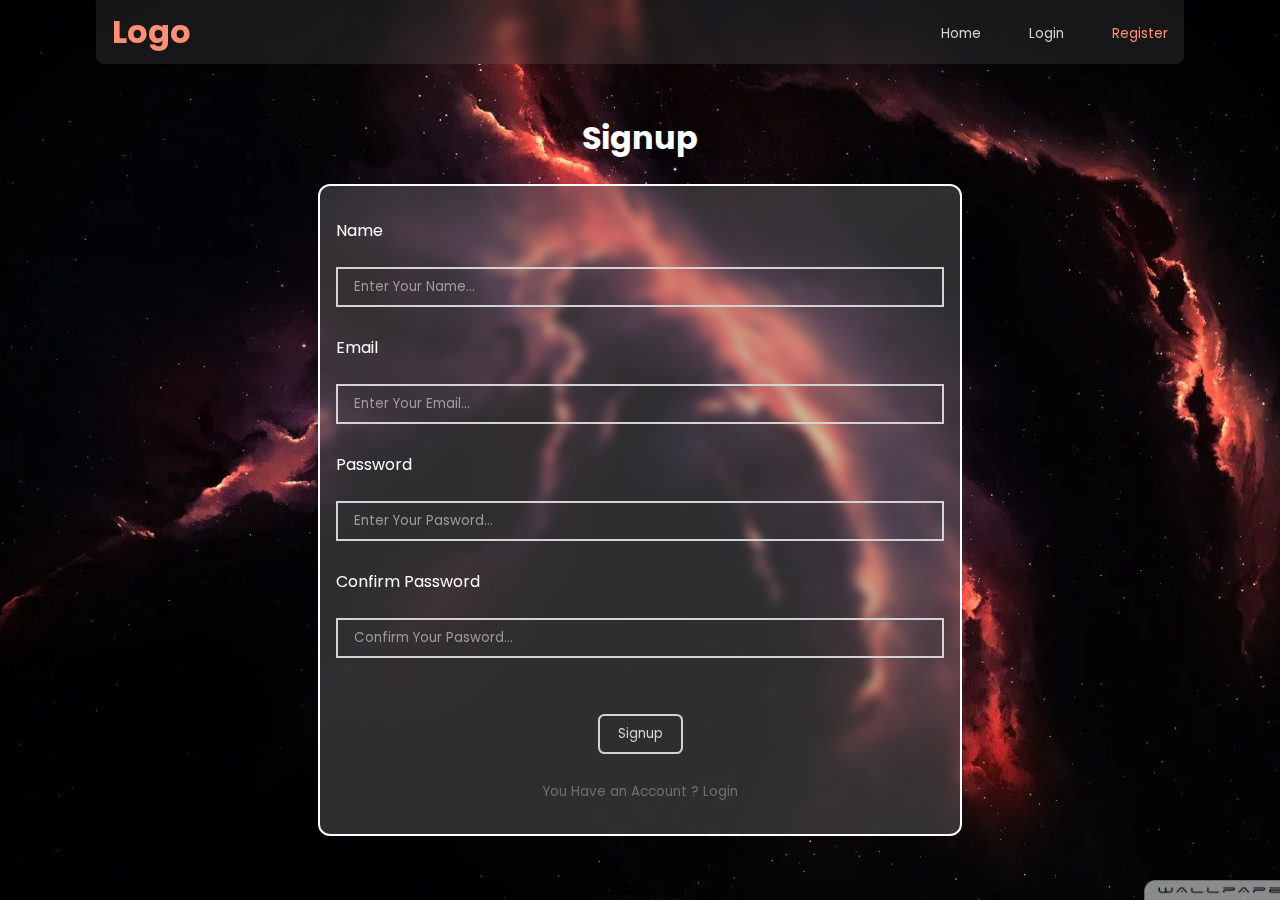
<file: index.html>
<!DOCTYPE html>
<html lang="en">
  <head>
    <meta charset="UTF-8" />
    <meta http-equiv="X-UA-Compatible" content="IE=edge" />
    <meta name="viewport" content="width=device-width, initial-scale=1.0" />
    <link rel="stylesheet" href="./styles/global.css" />
    <title>Registration Page</title>
  </head>
  <body>
    <h1 class="title signup">Signup</h1>
    <form>
      <div>
        <label>Name</label>
        <span id="name-error" class="error"></span>
        <input
          id="name"
          type="text"
          placeholder="Enter Your Name..."
          oninput="validate()"
        />
      </div>
      <div>
        <label>Email</label>
        <span id="email-error" class="error"></span>
        <input
          id="email"
          type="text"
          placeholder="Enter Your Email..."
          oninput="validate()"
        />
      </div>
      <div>
        <label>Password</label>
        <span id="password-error" class="error"></span>
        <input
          id="password"
          type="password"
          placeholder="Enter Your Pasword..."
          oninput="validate()"
        />
      </div>
      <div>
        <label>Confirm Password</label>
        <span id="confirm-error" class="error"></span>
        <input
          id="confirm-password"
          type="password"
          placeholder="Confirm Your Pasword..."
          oninput="validate()"
        />
      </div>
      <span id="error" class="error"></span>
      <button id="signup">Signup</button>
      <a href="login.html">You Have an Account ? Login</a>
    </form>
    <script src="./script/index.js"></script>
  </body>
</html>
</file>
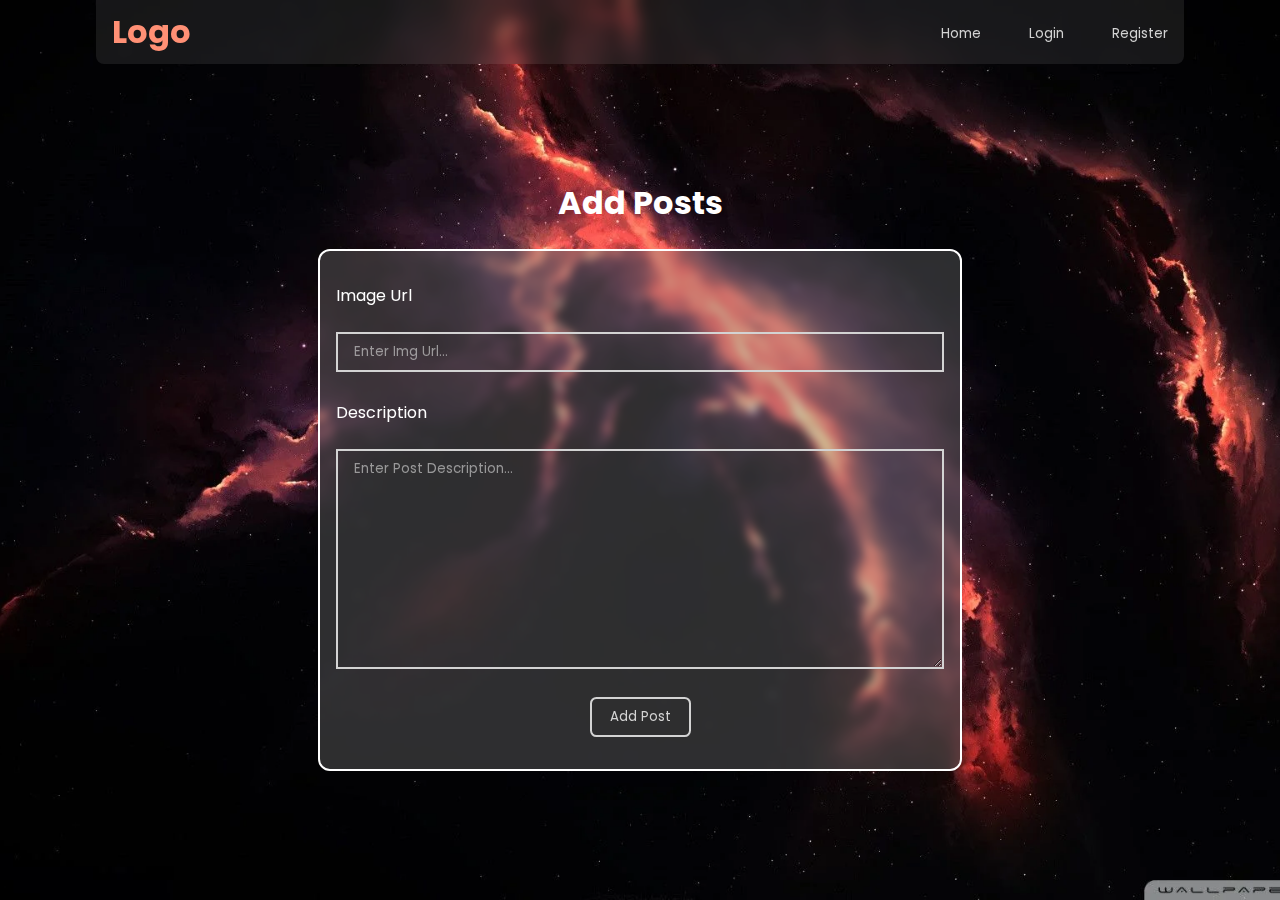
<file: add-posts.html>
<!DOCTYPE html>
<html lang="en">
  <head>
    <meta charset="UTF-8" />
    <meta http-equiv="X-UA-Compatible" content="IE=edge" />
    <meta name="viewport" content="width=device-width, initial-scale=1.0" />
    <link rel="stylesheet" href="./styles/global.css" />
    <title>Soon</title>
  </head>
  <body>
    <h1 class="title">Add Posts</h1>
    <form>
      <div>
        <label>Image Url</label>
        <span class="error" id="imgUrl-error"></span>
        <input
          id="img-url"
          type="text"
          placeholder="Enter Img Url..."
          oninput="validate()"
        />
      </div>
      <div>
        <label>Description</label>
        <span class="error" id="description-error"></span>
        <textarea
          id="description"
          cols="30"
          rows="10"
          placeholder="Enter Post Description..."
          oninput="validate()"
        ></textarea>
      </div>
      <button id="add-btn">Add Post</button>
    </form>
    <script src="./script/index.js"></script>
  </body>
</html>
</file>
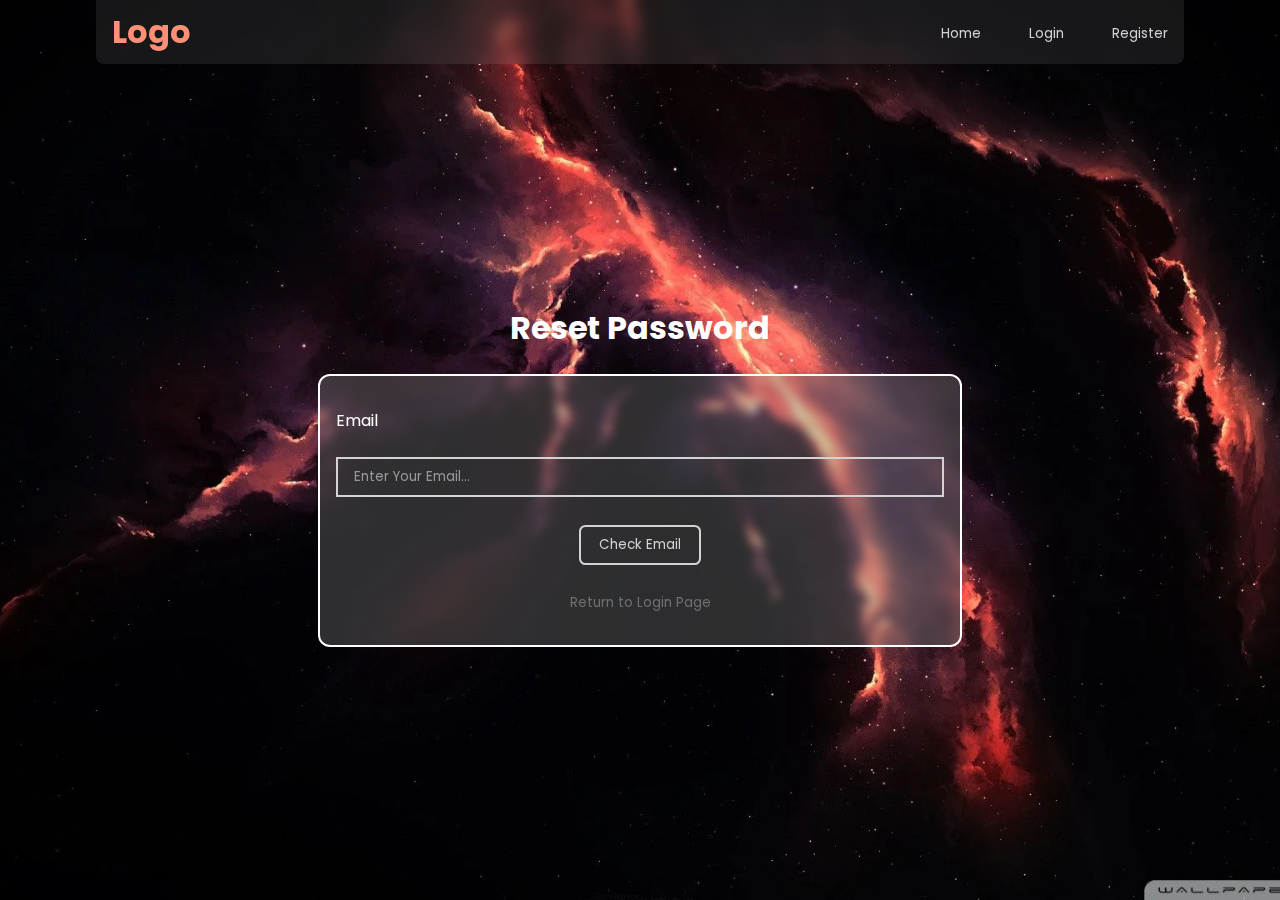
<file: check-email.html>
<!DOCTYPE html>
<html lang="en">
  <head>
    <meta charset="UTF-8" />
    <meta http-equiv="X-UA-Compatible" content="IE=edge" />
    <meta name="viewport" content="width=device-width, initial-scale=1.0" />
    <title>Check Email</title>
    <link rel="stylesheet" href="./styles/global.css" />
  </head>
  <body>
    <h1 class="title">Reset Password</h1>
    <form>
      <div>
        <label>Email</label>
        <span class="error" id="email-error"></span>
        <input
          id="email"
          type="text"
          placeholder="Enter Your Email..."
          onkeyup="validate()"
        />
      </div>
      <button id="check-btn">Check Email</button>
      <a href="index.html">Return to Login Page</a>
    </form>
    <script src="./script/index.js"></script>
  </body>
</html>
</file>
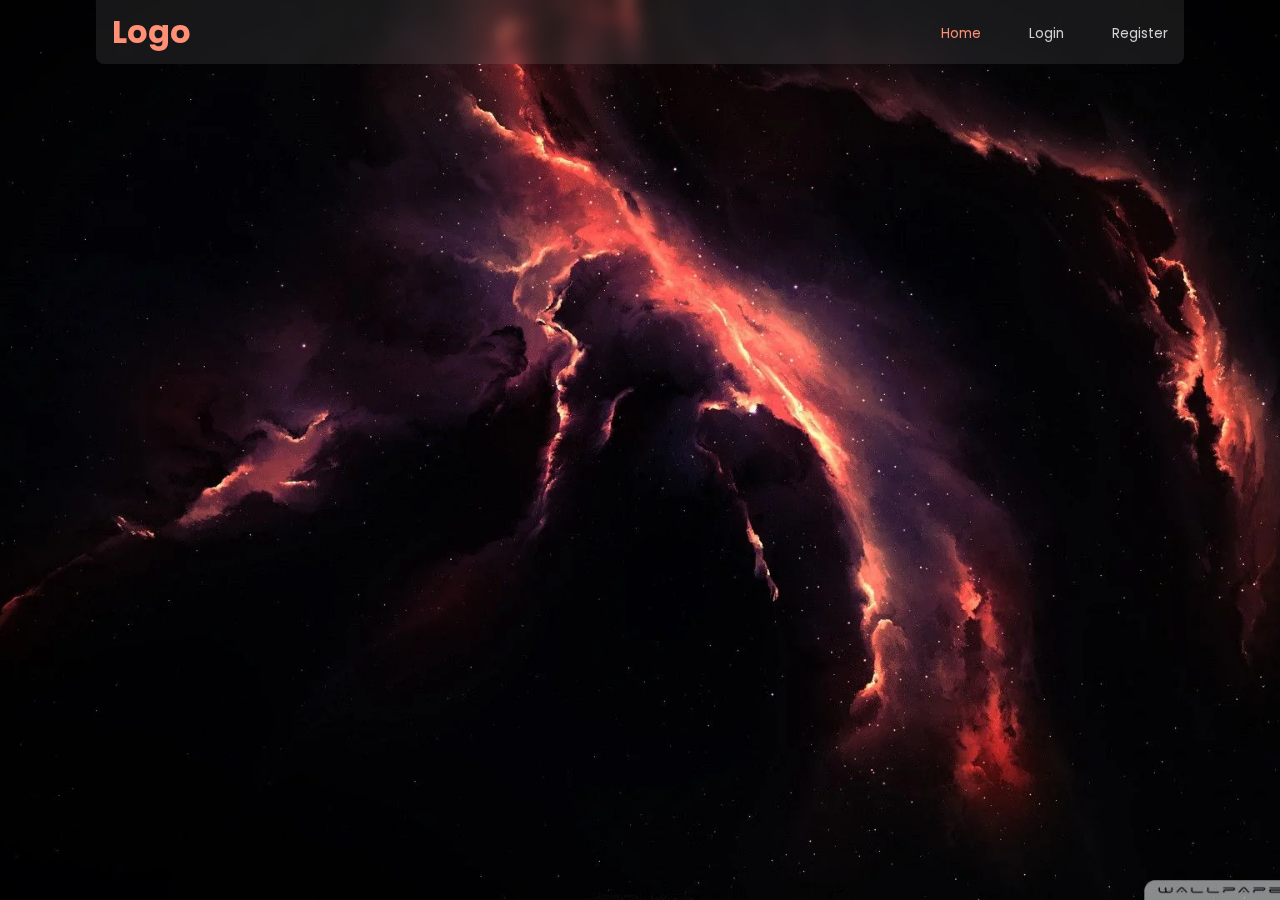
<file: home.html>
<!DOCTYPE html>
<html lang="en">
  <head>
    <meta charset="UTF-8" />
    <meta http-equiv="X-UA-Compatible" content="IE=edge" />
    <meta name="viewport" content="width=device-width, initial-scale=1.0" />
    <link rel="stylesheet" href="./styles/global.css" />
    <title>Home</title>
  </head>
  <style>
    body {
      display: block !important;
    }
  </style>
  <body>
    <section class="landing">
      <div class="cards"></div>
      <div class="active-card-container">
        <div class="active-card">
          <div id="close">
            <span></span>
            <span></span>
          </div>
        </div>
      </div>
    </section>
    <script src="./script/index.js"></script>
  </body>
</html>
</file>
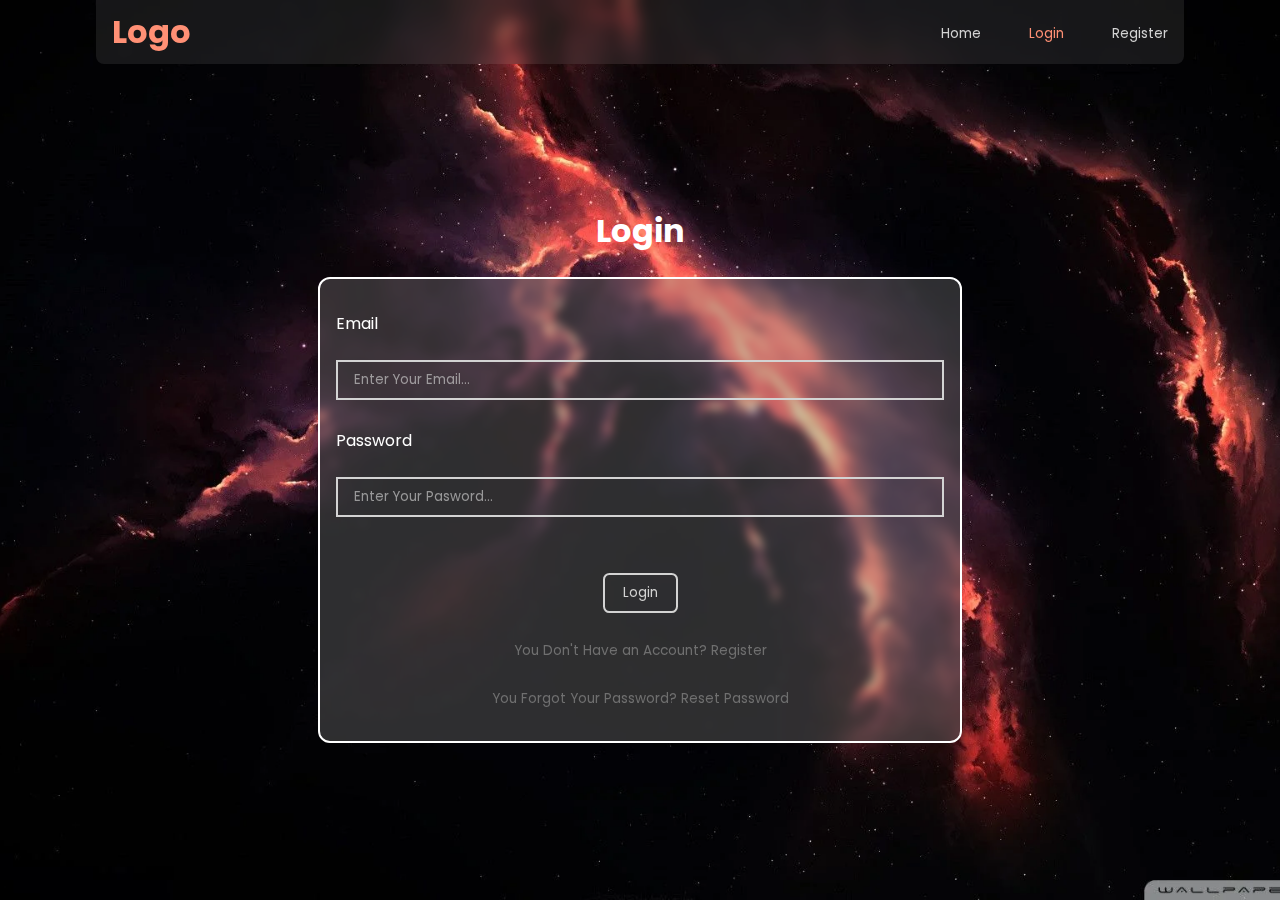
<file: login.html>
<!DOCTYPE html>
<html lang="en">
  <head>
    <meta charset="UTF-8" />
    <meta http-equiv="X-UA-Compatible" content="IE=edge" />
    <meta name="viewport" content="width=device-width, initial-scale=1.0" />
    <link rel="stylesheet" href="./styles/global.css" />
    <title>Login Page</title>
  </head>
  <body>
    <h1 class="title">Login</h1>
    <form>
      <div>
        <label>Email</label>
        <span class="error" id="email-error"></span>
        <input
          id="email"
          type="text"
          placeholder="Enter Your Email..."
          oninput="validate()"
        />
      </div>
      <div>
        <label>Password</label>
        <span class="error" id="password-error"></span>
        <input
          id="password"
          type="password"
          name="login-password"
          placeholder="Enter Your Pasword..."
          oninput="validate()"
        />
      </div>
      <span class="error" id="login-error"></span>
      <button id="login">Login</button>
      <a href="index.html">You Don't Have an Account? Register</a>
      <a href="check-email.html">You Forgot Your Password? Reset Password</a>
    </form>
    <script src="./script/index.js"></script>
  </body>
</html>
</file>
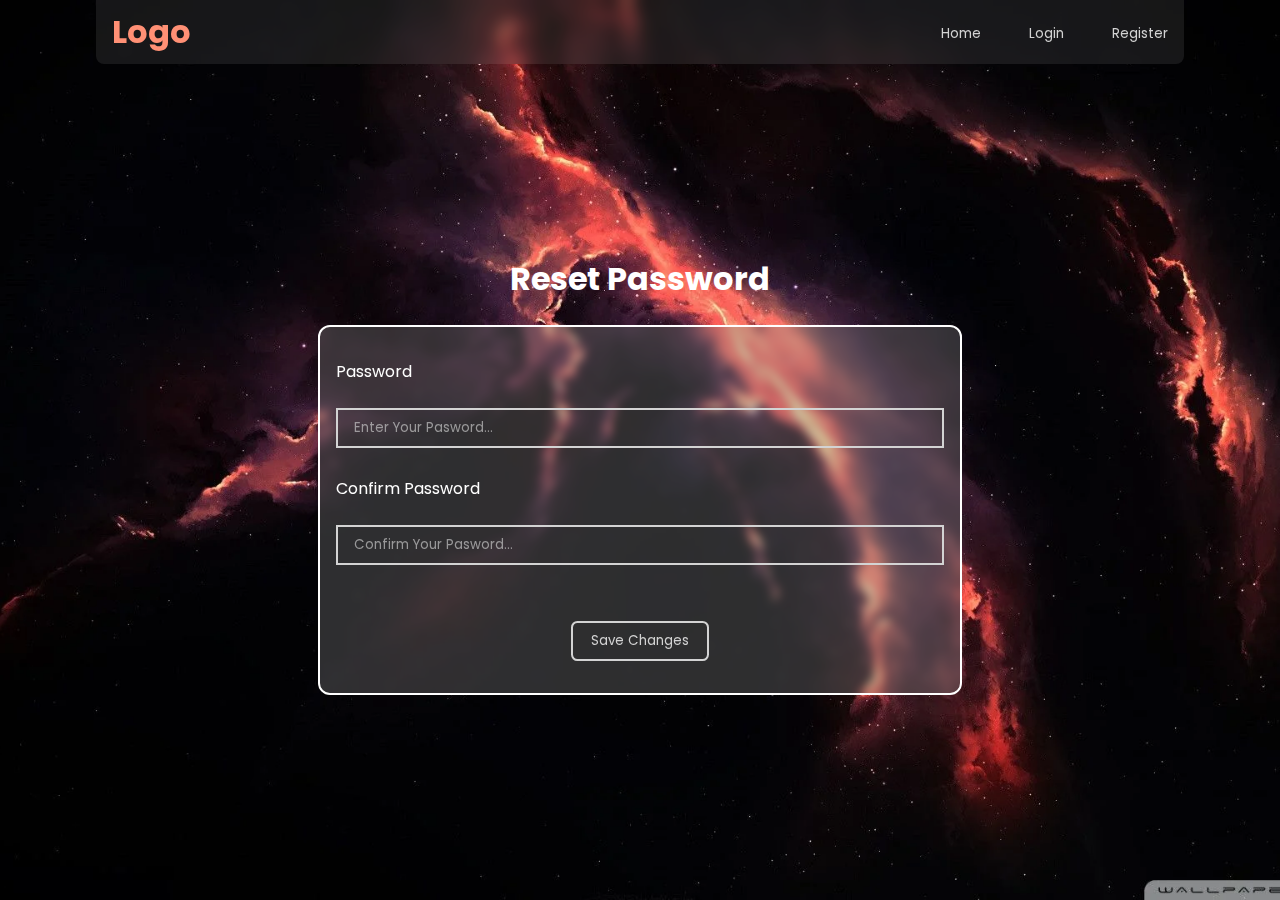
<file: reset-password.html>
<!DOCTYPE html>
<html lang="en">
  <head>
    <meta charset="UTF-8" />
    <meta http-equiv="X-UA-Compatible" content="IE=edge" />
    <meta name="viewport" content="width=device-width, initial-scale=1.0" />
    <title>Reset Password</title>
    <link rel="stylesheet" href="./styles/global.css" />
  </head>
  <body>
    <h1 class="title">Reset Password</h1>
    <form>
      <div>
        <label>Password</label>
        <span id="password-error" class="error"></span>
        <input
          id="password"
          type="password"
          placeholder="Enter Your Pasword..."
          oninput="validate()"
        />
      </div>
      <div>
        <label>Confirm Password</label>
        <span id="confirm-error" class="error"></span>
        <input
          id="confirm-password"
          type="password"
          placeholder="Confirm Your Pasword..."
          oninput="validate()"
        />
      </div>
      <span id="error" class="error"></span>
      <button id="save-btn">Save Changes</button>
    </form>
    <script src="./script/index.js"></script>
  </body>
</html>
</file>
<file: styles/global.css>
/*! Font (Poppins) */
@import url("https://fonts.googleapis.com/css2?family=Poppins:wght@100;200;300;400;500;600;700&display=swap");

/*! Vars */
:root {
  --header-width: 85%;
}

/*! Global Styles */
* {
  margin: 0;
  padding: 0;
  box-sizing: border-box;
  -webkit-box-sizing: border-box;
  -moz-box-sizing: border-box;
  font-family: "Poppins", sans-serif;
}

body {
  background-image: url("../assets//space.webp");
  background-size: cover;
  background-position: center;
  background-repeat: no-repeat;
  min-height: 100vh;
  color: white;
  display: flex;
  align-items: center;
  justify-content: center;
  flex-direction: column;
  gap: 1rem;
}

a {
  color: rgba(128, 128, 128, 0.8);
  text-decoration: none;
  font-size: 0.85rem;
}

a:hover {
  color: gray;
}

ul li {
  list-style: none;
}

ul li a {
  color: lightgray;
}

.title {
  text-align: center;
}
/*! Header Section */
header {
  position: fixed;
  inset: 0 auto auto 0;
  width: var(--header-width);
  margin-left: calc((100% - var(--header-width)) / 2);
  display: flex;
  align-items: center;
  justify-content: space-between;
  background-color: rgba(211, 211, 211, 0.1);
  backdrop-filter: blur(0.5rem);
  padding: 0.5rem 1rem;
  border-radius: 0.5rem;
  border-top-right-radius: 0;
  border-top-left-radius: 0;
  z-index: 999;
}

header .logo h1 a {
  font-size: 2rem;
  color: rgb(255, 144, 117);
}

header nav ul {
  display: flex;
  align-items: center;
  gap: 3rem;
}
/*! Form Styles (Signup & Login) */
form {
  display: flex;
  align-items: center;
  justify-content: center;
  flex-direction: column;
  background-color: rgba(128, 128, 128, 0.35);
  outline: 2px solid rgba(255, 255, 255, 1);
  backdrop-filter: blur(5px);
  width: 50%;
  gap: 1.75rem;
  border-radius: 0.625rem;
  padding: 2rem 1rem;
}

form label {
  align-self: flex-start;
}

form input,
form textarea {
  background-color: transparent;
  border: 2px solid lightgray;
  padding: 0.5rem 1rem;
  outline: none;
  caret-color: white;
  transition: 0.35s ease-out;
  color: lightgray;
}

form input::placeholder,
form textarea::placeholder {
  color: rgba(211, 211, 211, 0.65);
  transition: 0.35s ease-out;
}

form input:focus::placeholder,
form textarea:focus::placeholder {
  opacity: 0;
}

form input:focus,
form textarea:focus {
  border-radius: 0.5rem;
}

form div {
  display: flex;
  justify-content: space-between;
  flex-direction: column;
  gap: 0.75rem;
  width: 100%;
}

form button {
  padding: 0.5rem 1.125rem;
  border: 2px solid lightgray;
  color: lightgray;
  background-color: transparent;
  cursor: pointer;
  border-radius: 0.4rem;
  transition: 0.35s;
}

form button:hover {
  background-color: lightgray;
  color: black;
}

form button:active {
  background-color: gray;
  border-color: gray;
}

.error {
  color: red;
  font-size: 0.85rem;
  font-weight: bold;
}
/*! Logout btn, username and active page */
.user {
  color: rgba(255, 70, 117, 0.6);
  user-select: none;
}

.logout {
  cursor: pointer;
}

.active {
  color: rgb(255, 144, 117);
}

/*! Landing Sections */
section:has(.cards) {
  width: var(--header-width);
  margin: 0 auto;
  padding-top: 10%;
  padding-bottom: 3rem;
}

section .cards {
  display: grid;
  grid-template-columns: repeat(auto-fill, minmax(270px, 1fr));
  gap: 2rem;
  font-size: 0.9rem;
}

section .cards .card {
  position: relative;
  border-radius: 0.5rem;
  cursor: pointer;
  overflow: hidden;
}

section .cards .card-img {
  overflow: hidden;
  height: 100%;
}

section .cards .card-img img {
  width: 100%;
  aspect-ratio: 16 / 9;
  border-radius: 0.5rem;
  transition: 0.35s;
  height: 100%;
  object-fit: cover;
  filter: blur(10px);
}

section .cards .card .card-info {
  position: absolute;
  inset: auto 0 -100% 0;
  padding: 1rem;
  background-color: rgba(255, 144, 117, 0.75);
  border-radius: 0.5rem;
  transition: 0.35s;
}

section .cards .card .need-to-login {
  display: flex;
  align-items: center;
  gap: 1rem;
  position: absolute;
  inset: 50% auto auto 50%;
  transform: translate(-50%, -50%);
  transition: 0.35s;
  opacity: 0;
}

section .cards .card:hover .need-to-login {
  opacity: 1;
}

section .cards .card .need-to-login a {
  color: white;
  transition: 0.35s;
  font-size: 1.5rem;
  font-weight: bold;
  font-style: italic;
}

section .cards .card .need-to-login a:hover {
  color: rgb(255, 144, 117);
}

section .cards .card .need-to-login p {
  text-align: center;
  font-size: 1.1rem;
}

section .cards .card:hover .card-info {
  bottom: 0;
}

section .cards .card:hover .card-img img {
  transform: scale(1.2) rotate(6deg);
  filter: blur(0);
}

section .cards .card:hover .card-img img.hide-img {
  transform: none;
  filter: blur(10px);
}

section .active-card-container {
  position: absolute;
  inset: 0;
  background-color: rgba(0, 0, 0, 0.7);
  display: flex;
  align-items: center;
  justify-content: center;
  z-index: 1000;
  display: none;
}

section .active-card-container .active-card {
  position: absolute;
  background-size: cover;
  background-position: center;
  min-width: 30%;
  aspect-ratio: 16 / 9;
  transition: 0.5s ease;
}

section .active-card-container #close {
  position: absolute;
  top: -100%;
  right: -100%;
}

section .active-card-container #close:hover span {
  background-color: rgb(255, 144, 117);
}

section .active-card-container #close span {
  width: 35px;
  height: 4px;
  background-color: white;
  display: block;
  position: absolute;
  cursor: pointer;
  transition: 0.3s ease;
}

section .active-card-container #close span:first-child {
  transform: rotate(45deg);
}

section .active-card-container #close span:last-child {
  transform: rotate(-45deg);
}

/*! Media Queries */
@media screen and (max-width: 320px) {
  html {
    font-size: 12px;
  }
}

@media screen and (max-width: 1366px) {
  form {
    margin-bottom: 2rem;
    min-width: 40%;
  }

  .title {
    margin-top: 5rem;
    margin-bottom: 0.5rem;
  }
}

@media screen and (min-width: 1680px) {
  section .cards {
    display: grid;
    grid-template-columns: repeat(auto-fill, minmax(350px, 1fr));
    gap: 2rem;
    font-size: 0.9rem;
  }
}

@media screen and (max-width: 900px) {
  section:has(.cards) {
    padding-top: 20%;
  }
}

@media screen and (max-width: 480px) {
  header {
    flex-direction: column;
    gap: 1rem;
    font-size: 0.7rem;
  }

  .title.signup {
    margin-top: 30%;
  }

  section:has(.cards) {
    padding-top: 40%;
  }

  section .cards {
    display: grid;
    grid-template-columns: repeat(auto-fill, minmax(200px, 1fr));
    gap: 2rem;
    font-size: 0.9rem;
  }
}
</file>
